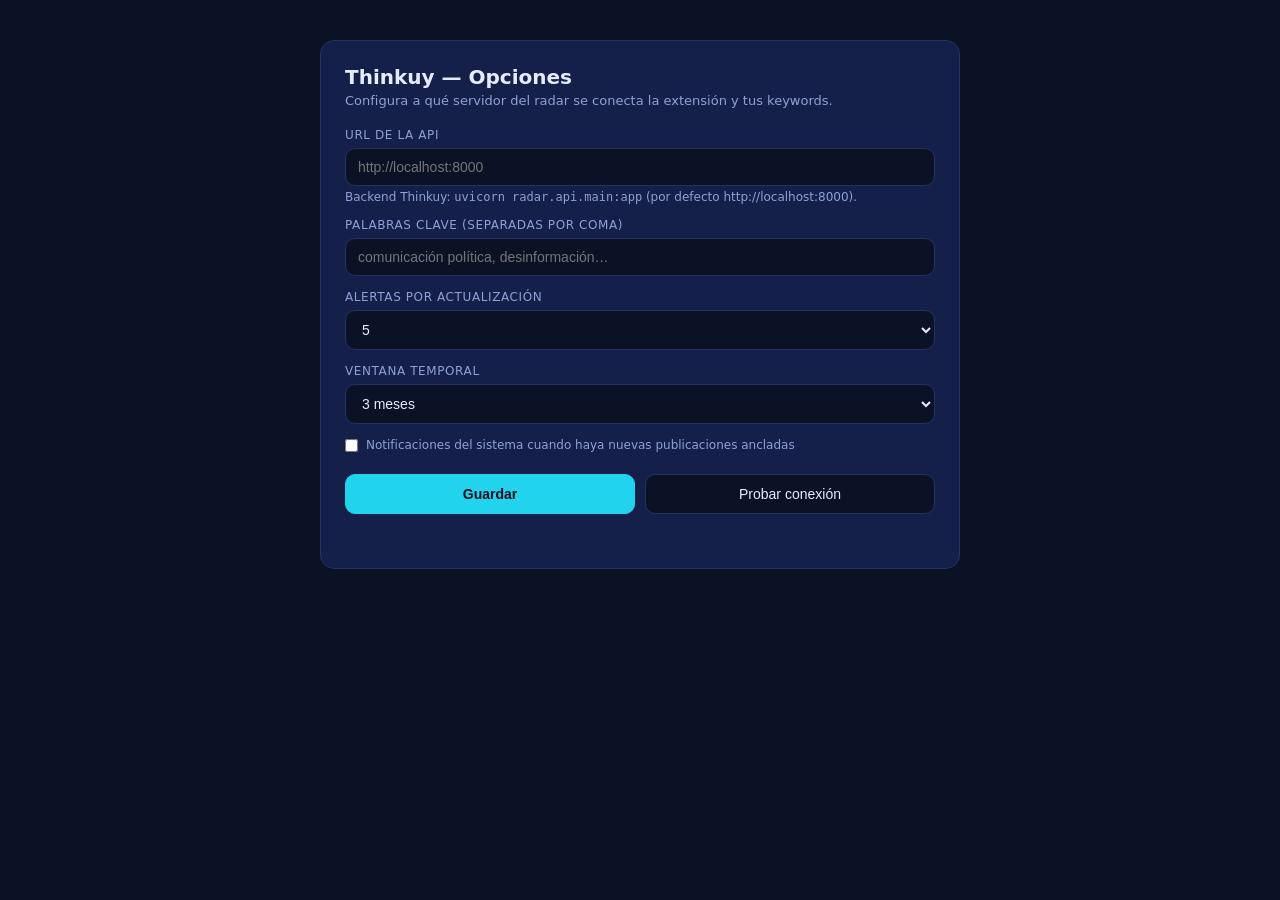
<file: extension/options.html>
<!DOCTYPE html>
<html lang="es">
<head>
  <meta charset="UTF-8">
  <meta name="viewport" content="width=device-width, initial-scale=1.0">
  <title>Opciones — Thinkuy</title>
  <style>
    :root { --bg: #0B1226; --bg2: #14204A; --line: #23325F; --text: #E6ECFF; --muted: #8FA0D4; --cyan: #22D3EE; --amber: #F59E0B; --green: #34D399; }
    * { box-sizing: border-box; margin: 0; padding: 0; }
    body { background: var(--bg); color: var(--text); font-family: "Segoe UI", system-ui, sans-serif; padding: 40px 20px; }
    .card { background: var(--bg2); border: 1px solid var(--line); border-radius: 14px; padding: 24px; max-width: 640px; margin: 0 auto; }
    h1 { font-size: 20px; margin-bottom: 4px; }
    h1 span { color: var(--cyan); }
    p.sub { color: var(--muted); font-size: 13px; margin-bottom: 20px; }
    label { display: block; font-size: 12px; color: var(--muted); text-transform: uppercase; letter-spacing: .6px; margin: 14px 0 6px; }
    input, select { width: 100%; background: var(--bg); border: 1px solid var(--line); color: var(--text); padding: 10px 12px; border-radius: 10px; font-size: 14px; }
    input:focus, select:focus { outline: none; border-color: var(--cyan); }
    .actions { display: flex; gap: 10px; margin-top: 22px; }
    button { flex: 1; padding: 11px; border-radius: 10px; border: 1px solid var(--line); background: var(--bg); color: var(--text); cursor: pointer; font-size: 14px; }
    button.primary { background: var(--cyan); border-color: var(--cyan); color: #04101F; font-weight: 700; }
    button:hover { border-color: var(--cyan); }
    #status { color: var(--green); font-size: 13px; margin-top: 12px; min-height: 18px; }
    .hint { color: var(--muted); font-size: 12px; margin-top: 4px; }
  </style>
</head>
<body>
  <div class="card">
    <h1>Thinkuy — Opciones</h1>
    <p class="sub">Configura a qué servidor del radar se conecta la extensión y tus keywords.</p>

    <label for="apiUrl">URL de la API</label>
    <input id="apiUrl" type="url" placeholder="http://localhost:8000">
    <div class="hint">Backend Thinkuy: <code>uvicorn radar.api.main:app</code> (por defecto http://localhost:8000).</div>

    <label for="keywords">Palabras clave (separadas por coma)</label>
    <input id="keywords" type="text" placeholder="comunicación política, desinformación…">

    <label for="limit">Alertas por actualización</label>
    <select id="limit">
      <option value="5">5</option>
      <option value="10">10</option>
      <option value="15">15</option>
    </select>

    <label for="days">Ventana temporal</label>
    <select id="days">
      <option value="90">3 meses</option>
      <option value="180">6 meses</option>
      <option value="365">1 año</option>
    </select>

    <label style="display:flex; align-items:center; gap:8px; cursor:pointer; text-transform:none; letter-spacing:0;">
      <input type="checkbox" id="notificationsEnabled" style="width:auto;"> 
      Notificaciones del sistema cuando haya nuevas publicaciones ancladas
    </label>

    <div class="actions">
      <button id="save" class="primary">Guardar</button>
      <button id="test">Probar conexión</button>
    </div>
    <div id="status"></div>
  </div>
  <script src="options.js"></script>
</body>
</html>
</file>
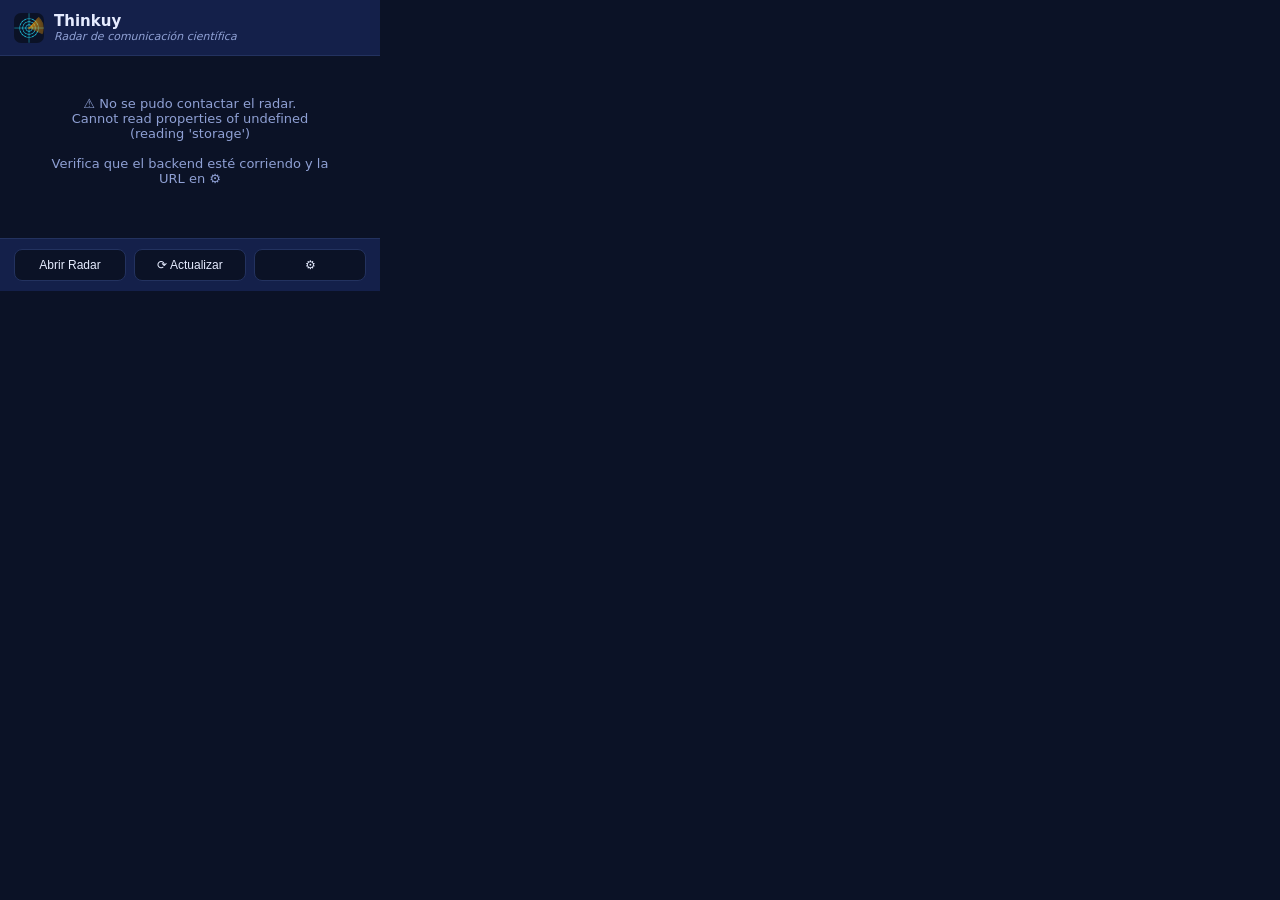
<file: extension/popup.html>
<!DOCTYPE html>
<html lang="es">
<head>
  <meta charset="UTF-8">
  <meta name="viewport" content="width=device-width, initial-scale=1.0">
  <title>Thinkuy</title>
  <style>
    :root {
      --bg: #0B1226; --bg2: #14204A; --line: #23325F;
      --text: #E6ECFF; --muted: #8FA0D4; --cyan: #22D3EE; --amber: #F59E0B; --green: #34D399;
    }
    * { box-sizing: border-box; margin: 0; padding: 0; }
    body {
      width: 380px; font-family: "Segoe UI", system-ui, sans-serif;
      background: var(--bg); color: var(--text); font-size: 13px;
    }
    header {
      display: flex; align-items: center; gap: 10px; padding: 12px 14px;
      border-bottom: 1px solid var(--line); background: var(--bg2);
    }
    header img { width: 30px; height: 30px; border-radius: 7px; }
    header h1 { font-size: 15px; }
    header h1 span { color: var(--cyan); }
    header .tag { color: var(--muted); font-size: 11px; font-style: italic; }
    .badge { margin-left: auto; background: var(--amber); color: #1a1202; font-weight: 700;
      border-radius: 999px; padding: 2px 9px; font-size: 12px; }
    #list { padding: 10px 14px; display: grid; gap: 10px; max-height: 420px; overflow-y: auto; }
    .item { background: var(--bg2); border: 1px solid var(--line); border-radius: 10px; padding: 10px; }
    .item h3 { font-size: 12.5px; line-height: 1.35; }
    .item h3 a { color: var(--text); text-decoration: none; }
    .item h3 a:hover { color: var(--cyan); }
    .item .meta { color: var(--muted); font-size: 11px; margin-top: 4px; }
    .item .meta .j { color: var(--cyan); }
    .item .why { color: var(--amber); font-size: 11px; margin-top: 6px; }
    .item .exports { display: flex; gap: 6px; margin-top: 8px; }
    .item .exports a { font-size: 10px; color: var(--muted); border: 1px solid var(--line);
      border-radius: 6px; padding: 3px 8px; text-decoration: none; }
    .item .exports a:hover { color: var(--amber); border-color: var(--amber); }
    .empty { padding: 30px; text-align: center; color: var(--muted); }
    footer { display: flex; gap: 8px; padding: 10px 14px; border-top: 1px solid var(--line); background: var(--bg2); }
    footer button { flex: 1; background: var(--bg); color: var(--text); border: 1px solid var(--line);
      padding: 8px; border-radius: 8px; cursor: pointer; font-size: 12px; }
    footer button:hover { border-color: var(--cyan); color: var(--cyan); }
    .loading { padding: 30px; text-align: center; color: var(--muted); }
    .pins { padding: 8px 14px 4px; display: grid; gap: 6px; max-height: 140px; overflow-y: auto; }
    .pin { display: flex; align-items: center; gap: 8px; background: var(--bg); border: 1px solid var(--line);
      border-radius: 8px; padding: 6px 10px; font-size: 11px; cursor: pointer; }
    .pin:hover { border-color: var(--cyan); }
    .pin .pl { flex: 1; overflow: hidden; text-overflow: ellipsis; white-space: nowrap; }
    .pin .pn { color: var(--amber); font-weight: 700; }
    .pins-title { color: var(--muted); font-size: 10px; text-transform: uppercase; letter-spacing: .5px; padding: 2px 2px 0; }
  </style>
</head>
<body>
  <header>
    <img src="icons/icon48.png" alt="">
    <div>
      <h1>Thinkuy</h1>
      <div class="tag">Radar de comunicación científica</div>
    </div>
    <span class="badge" id="count" hidden>0</span>
  </header>
  <div id="list"><div class="loading">Escaneando…</div></div>
  <div id="pins" class="pins" hidden></div>
  <footer>
    <button id="open">Abrir Radar</button>
    <button id="refresh">⟳ Actualizar</button>
    <button id="options">⚙</button>
  </footer>
  <script src="popup.js"></script>
</body>
</html>
</file>
